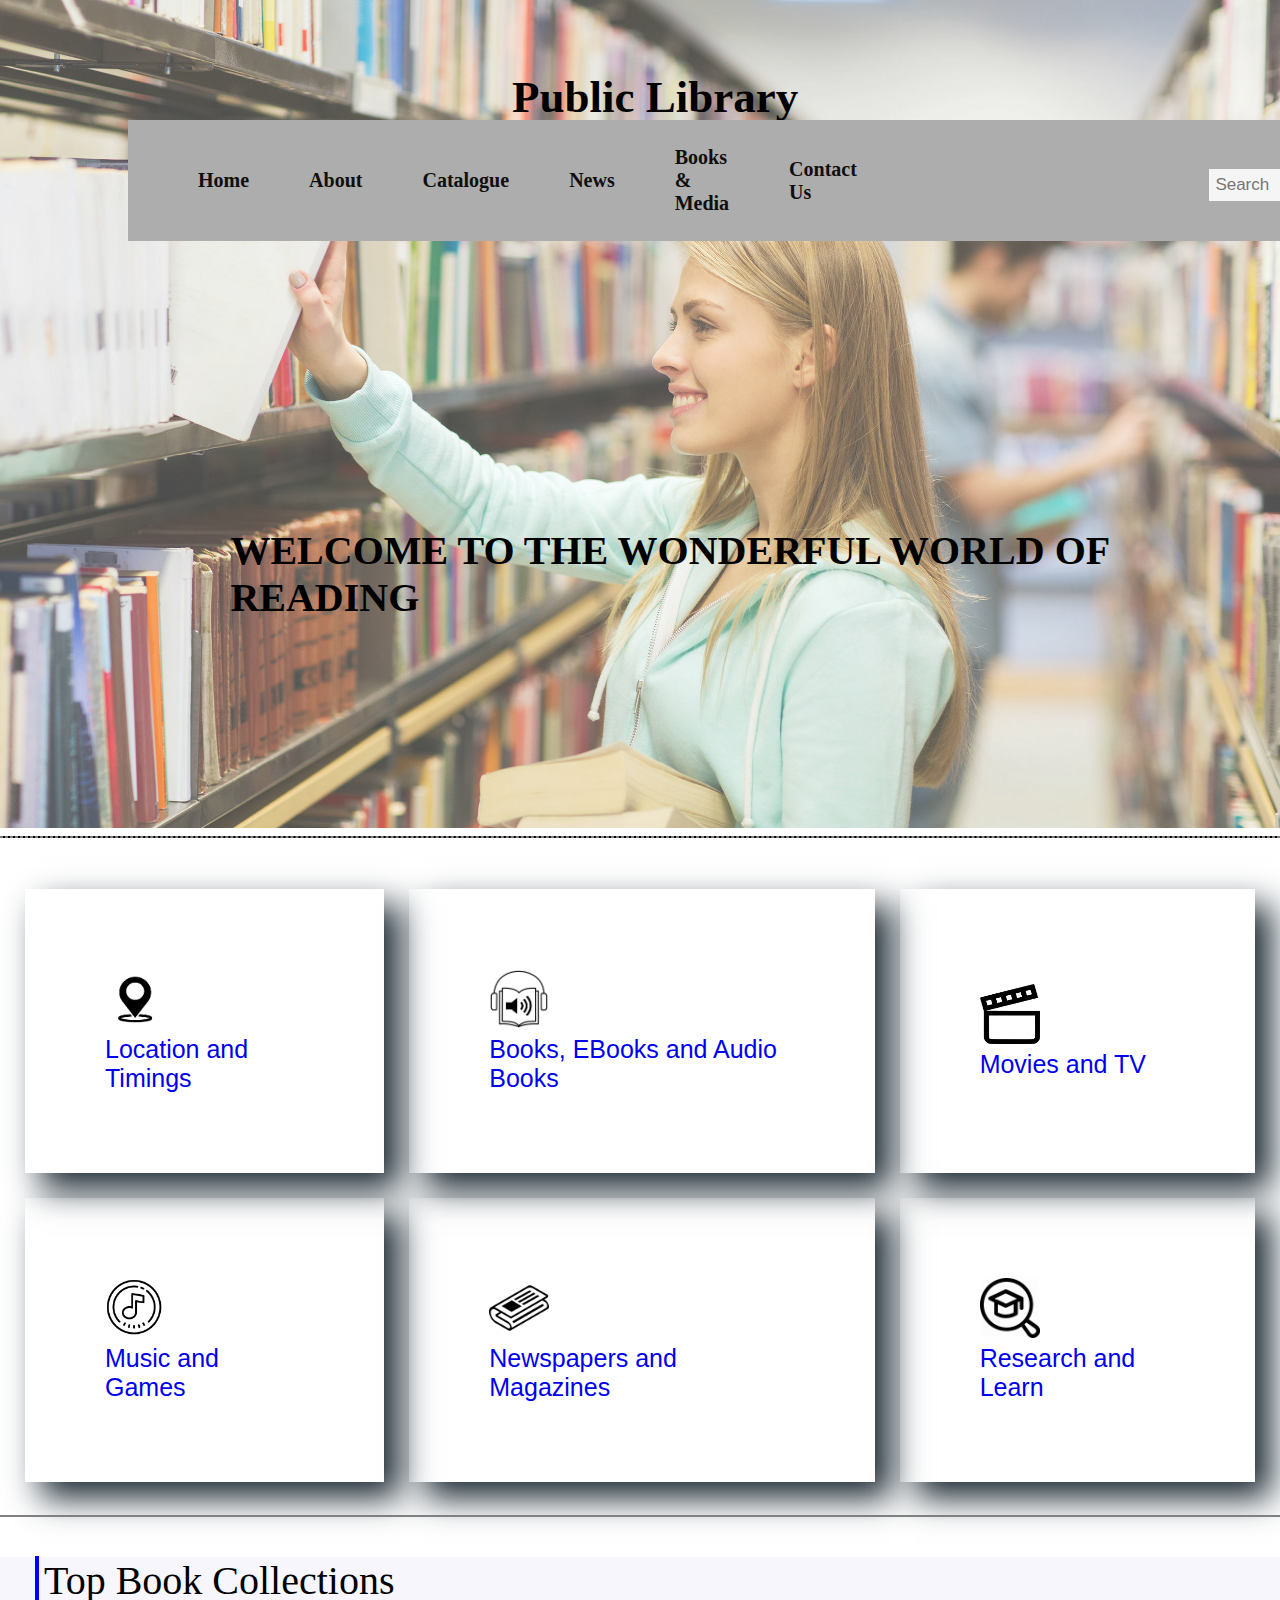
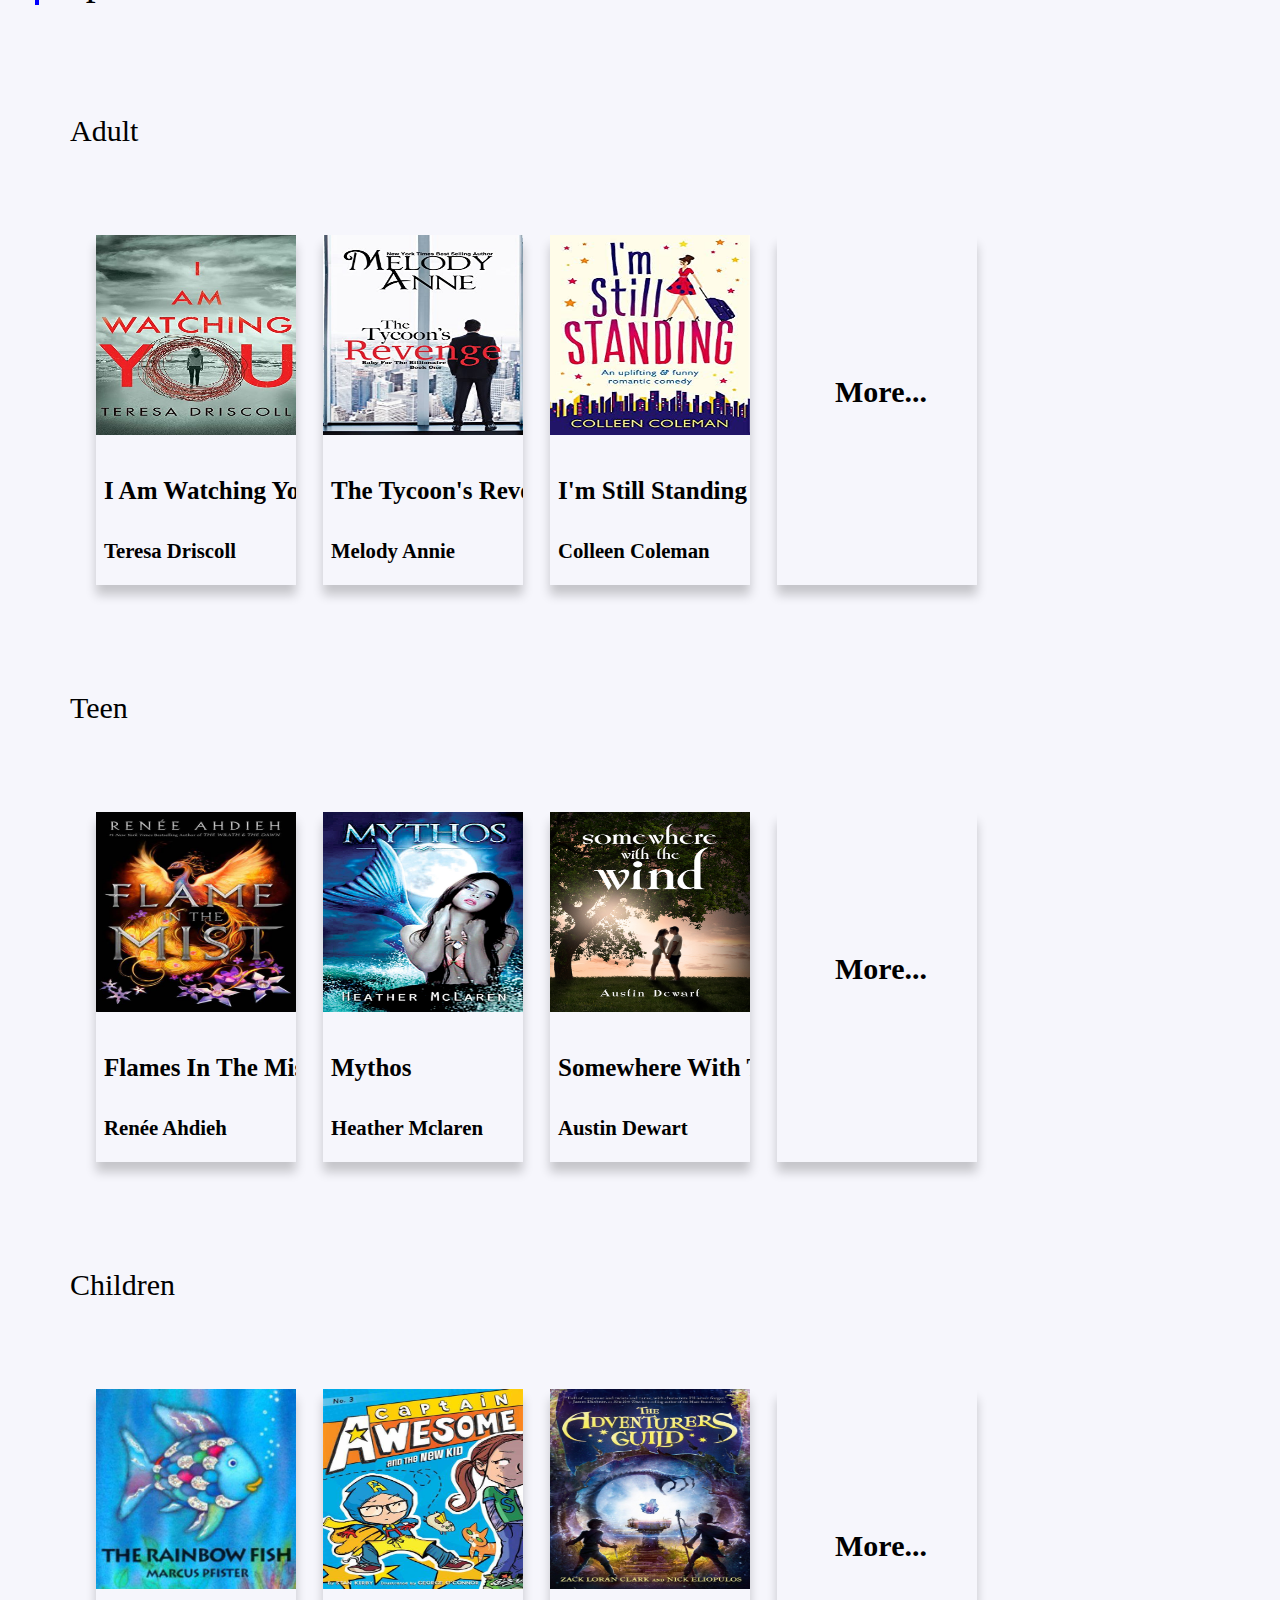
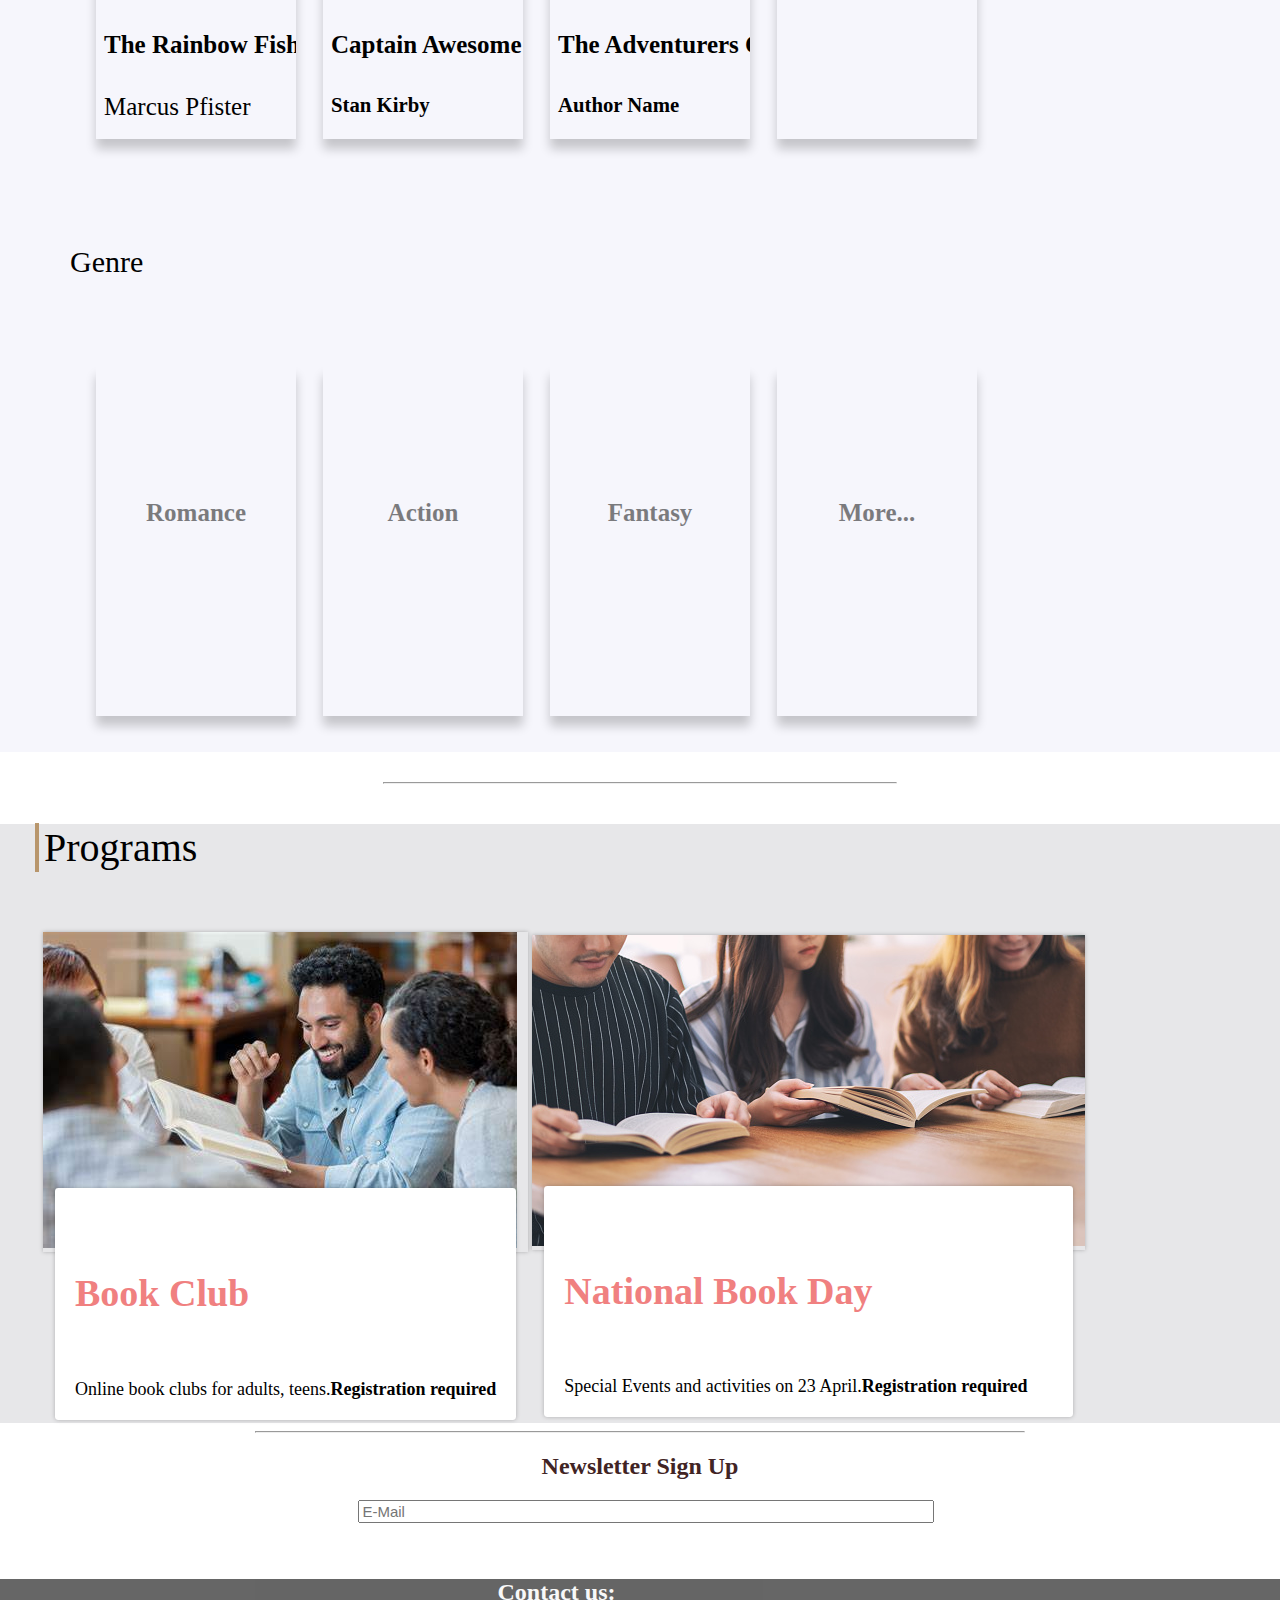
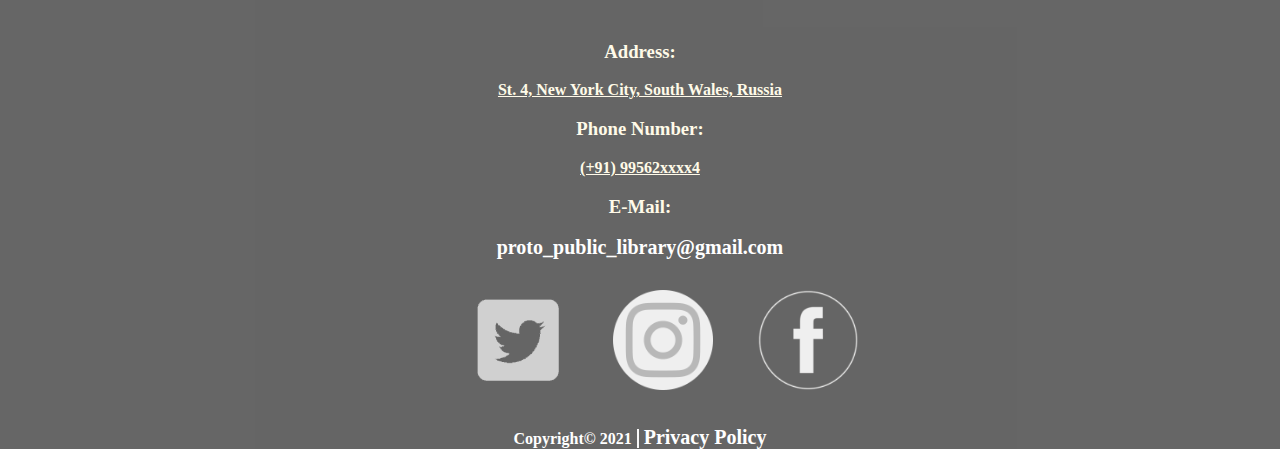
<file: index.html>
<!DOCTYPE html>
<html>
    <head>
        <title>Library Repository</title>
        <link rel="stylesheet" href="Style.css">
        <meta name="viewport" content="width=device-width, initial-scale=1.0">
    </head>
    <body>
        <div class="backimage"></div>
        <div class="center1">
            <h1 style="font-size: relative; font-weight: 900;"><a href="index.html">Public Library</a></h1>    
        </div>
        <div>
            <nav class="navbar centerl">
            <ul class="nav-list">
                <li><a href="index.html">Home</a></li>
                <li><a href="#">About</a></li>
                <li><a href="#">Catalogue</a></li>
                <li><a href="#">News</a></li>
                <li><a href="#">Books & Media</a></li>
                <li><a href="#footer">Contact Us</a></li>
                <li>&nbsp;</li>
                <li>&nbsp;</li>
                <li>&nbsp;</li>
                <li>&nbsp;</li>
                <li>&nbsp;</li>
                <input type="text" placeholder="Search">
            </ul>   
        </nav>
        </div>
        
        <div><hr class="line"></div>
        <div class="center2">
            <h1 style="font-size: 40px; color: black; font-weight: 800;">WELCOME TO THE WONDERFUL WORLD OF READING</h1>
        </div>
        <br>
        <section id="HomePage_Primary_Links">
            <div >
                <table id="table1" align="center" cellspacing="25px">
                    <tbody>
                        <tr class="row">
                            <td class="tdata">
                                <a href="#" style="display:block">
                                    <img src="Images/gpsicon.jpg" style="width: 60px; height: 60px;">
                                    <div>
                                        Location and Timings
                                    </div>
                                </a>
                            </td>
                            <td class="tdata">
                                <a href="#">
                                    <img src="Images/AudioBook.png" style="width: 60px; height: 60px;">
                                    <div>
                                        Books, EBooks and Audio Books
                                    </div>
                                </a>
                            </td>
                            <td class="tdata">
                                <a href="#">
                                    <img src="Images/MovieIcon.png" style="width: 60px; height: 60px;">
                                    <div>
                                        Movies and TV
                                    </div>
                                </a>
                            </td>
                        </tr>
                        <tr class="row">
                            <td class="tdata">
                                <a href="#">
                                    <img src="Images/MusicIcon.png" style="width: 60px; height: 60px;">
                                    <div>
                                        Music and Games
                                    </div>
                                </a>
                            </td>
                            <td class="tdata">
                                <a href="#">
                                    <img src="Images/NewspaperIcon.png" style="width: 60px; height: 60px;">
                                    <div>
                                        Newspapers and Magazines
                                    </div>
                                </a>
                            </td>
                            <td class="tdata">
                                <a href="#">
                                    <img src="Images/ResearchIcon.png" style="width: 60px; height: 60px;">
                                    <div>
                                        Research and Learn
                                    </div>
                                </a>
                            </td>
                        </tr>
                    </tbody>
                </table>
            </div>
        </section>
        <hr color="gray">
        <section id="booklist" style="background-color: rgba(242, 242, 251, 0.719);">
        <p style="font-size: 40px; margin-left: 30px;"><span class="vlb"></span>Top Book Collections</p>
        <nav class="booklt">
            <ul>
                <li><a href="#">Adult</a>
                    <table cellspacing= "25px">
                        <tbody>
                            <tr>
                                <td class="bookimglt">&nbsp;</td>
                                <td class="bookimglt">&nbsp;</td>
                                <td class="bookimglt">&nbsp;</td>
                                <td class="bookimglt">&nbsp;</td>
                            </tr>
                            <tr>
                                <td class="bookimglt">
                                    <div class="book">
                                        <a href="#"><img src="Images/i-am-watching-you.jpg" alt="Cover" style="height: 200px; width: 200px; align-self: center;"></a>
                                        <div class="container">
                                            <h4><b><a href="#" title="I Am Watching You"><abbr>I Am Watching You</abbr></b></h4>
                                            <h5><a href="#">Teresa Driscoll</a></h5> 
                                        </div>
                                    </div>
                                </td>
                                <td class="bookimglt">
                                    <div class="book">
                                        <a href="#"><img src="Images/The-Tycoon's-Revenge.jpg" alt="Cover" style="height: 200px; width: 200px; align-self: center;"></a>
                                        <div class="container">
                                            <h4><b><a href="#" title="The Tycoon's Revenge Baby for the Millionaire Book-1">The Tycoon's Revenge</b></h4>
                                            <h5><a href="#">Melody Annie</a></h5> 
                                        </div>
                                    </div>
                                </td>
                                <td class="bookimglt">
                                    <div class="book">
                                        <a href="#"><img src="Images/I'm_Still_standing.jpg" alt="Cover" style="height: 200px; width: 200px; align-self: center;"></a>
                                        <div class="container">
                                          <h4><b><a href="#">I'm Still Standing</b></h4>
                                          <h5><a href="#">Colleen Coleman</a></h5>  
                                        </div>
                                    </div>
                                </td>
                                <td class="bookimglt">
                                    <div class="book">   
                                        <div class="morecontainer">
                                            <h4><b><a href="#">More...</b></h4> 
                                        </div>
                                    </div>
                                </td>
                            </tr>
                        </tbody>
                    </table>
                </li>
                <li><a href="#">Teen</a>
                    <table cellspacing= "25px">
                        <tbody>
                            <tr>
                                <td class="bookimglt">&nbsp;</td>
                                <td class="bookimglt">&nbsp;</td>
                                <td class="bookimglt">&nbsp;</td>
                                <td class="bookimglt">&nbsp;</td>
                            </tr>
                            <tr>
                                <td class="bookimglt">
                                    <div class="book">
                                        <a href="#"><img src="Images/Flame_In_The_Mist.jpg" alt="Cover" style="height: 200px; width: 200px; align-self: center;"></a>
                                        <div class="container">
                                            <h4><b><a href="#" title="Flames In The Mist">Flames In The Mist</b></h4> 
                                            <h5><a href="#">Ren&#233;e Ahdieh</a></h5> 
                                        </div>
                                    </div>
                                </td>
                                <td class="bookimglt">
                                    <div class="book">
                                        <a href="#"><img src="Images/Mythos.jpg" alt="Mythos Cover" style="height: 200px; width: 200px; align-self: center;"></a>
                                        <div class="container">
                                            <h4><b><a href="#" title="Mythos">Mythos</b></h4>
                                            <h5><a href="#">Heather Mclaren</a></h5>
                                        </div>
                                    </div>
                                </td>
                                <td class="bookimglt">
                                    <div class="book">
                                        <a href="#"><img src="Images/Somewhere_With_The_Wind.jpg" alt="Cover" style="height: 200px; width: 200px; align-self: center;"></a>
                                        <div class="container">
                                          <h4><b><a href="#" title="Somewhere with the Wind">Somewhere With The Wind</b></h4> 
                                          <h5><a href="#">Austin Dewart</a></h5> 
                                        </div>
                                    </div>
                                </td>
                                <td class="bookimglt">
                                    <div class="book">
                                        <div class="morecontainer">
                                            <h4><b><a href="#">More...</b></h4>  
                                        </div>
                                    </div>
                                </td>
                            </tr>
                        </tbody>
                    </table>
                </li>
                <li><a href="#">Children</a>
                    <table cellspacing= "25px">
                        <tbody>
                            <tr>
                                <td class="bookimglt">&nbsp;</td>
                                <td class="bookimglt">&nbsp;</td>
                                <td class="bookimglt">&nbsp;</td>
                                <td class="bookimglt">&nbsp;</td>
                            </tr>
                            <tr>
                                <td class="bookimglt">
                                    <div class="book">
                                        <a href="#"><img src="Images/The-Rainbow-Fish.jpg" alt="Cover" style="height: 200px; width: 200px; align-self: center;"></a>
                                        <div class="container">
                                            <h4><b><a href="#" title="The Rainbow Fish">The Rainbow Fish</b></h4> 
                                            <p><a href="#">Marcus Pfister</a></p> 
                                        </div>
                                    </div>
                                </td>
                                <td class="bookimglt">
                                    <div class="book">
                                        <a href="#"><img src="Images/Captain_Awesome.jpg" alt="Cover" style="height: 200px; width: 200px; align-self: center;"></a>
                                        <div class="container">
                                            <h4><b><a href="#" title="Captain Awesome and the New Kid">Captain Awesome and the New Kid</b></h4> 
                                            <h5><a href="#">Stan Kirby</a></h5> 
                                        </div>
                                    </div>
                                </td>
                                <td class="bookimglt">
                                    <div class="book">
                                        <a href="#"><img src="Images/The-Adventurers-Guild.jpeg" alt="Cover" style="height: 200px; width: 200px; align-self: center;"></a>
                                        <div class="container">
                                          <h4><b><a href="#" title="The Adventurers Guild">The Adventurers Guild</b></h4> 
                                          <h5><a href="#">Author Name</a></h5> 
                                        </div>
                                    </div>
                                </td>
                                <td class="bookimglt">
                                    <div class="book">
                                        <div class="morecontainer">
                                            <h4><b><a href="#">More...</b></h4> 
                                        </div>
                                    </div>
                                </td>
                            </tr>
                        </tbody>
                    </table>
                </li>
                <li><a href="#">Genre</a>
                    <table cellspacing= "25px">
                        <tbody>
                            <tr>
                                <td class="bookimglt">&nbsp;</td>
                                <td class="bookimglt">&nbsp;</td>
                                <td class="bookimglt">&nbsp;</td>
                                <td class="bookimglt">&nbsp;</td>
                            </tr>
                            <tr>
                                <td class="bookimglt">
                                    <div class="book">
                                        <div class="containerg">
                                            <h4><b><a href="#">Romance</b></h4>  
                                        </div>
                                    </div>
                                </td>
                                <td class="bookimglt">
                                    <div class="book">
                                        <div class="containerg">
                                            <h4><b><a href="#">Action</b></h4> 
                                        </div>
                                    </div>
                                </td>
                                <td class="bookimglt">
                                    <div class="book">
                                        <div class="containerg">
                                          <h4><b><a href="#">Fantasy</b></h4> 
                                        </div>
                                    </div>
                                </td>
                                <td class="bookimglt">
                                    <div class="book">
                                        <div class="containerg">
                                            <h4><b><a href="#">More...</b></h4> 
                                        </div>
                                    </div>
                                </td>
                            </tr>
                        </tbody>
                    </table>
                </li>
            </ul>
        </nav>
        </section>
        <hr width="40%" align="center">
        <section id="programs" style="background-color: rgba(165, 165, 172, 0.267);">
        <p style="font-size: 40px; margin-left: 30px;"><span class="vle"></span>Programs</p>
        <br>
        <table style="margin-left: 40px;">
            <tbody>
                <tr>
                    <td>
                        <div class="pimg">
                            <img src="Images/bookclub.jpg" alt="bookclub">
                            <div class="overlay"></div>
                        </div>
                        <div class="ptext">
                            <div style="display: flex;flex-wrap: wrap;"></div>
                            <h5 style="font-size: 38px; color:lightcoral">Book Club</h5>
                            <div style="font-size: 18px;">Online book clubs for adults, teens.<b>Registration required</b></div>
                        </div>
                    </td>
                    <td>
                        <div class="pimg">
                            <img src="Images/NationalBookDay.jpg" alt="bookclub">
                            <div class="overlay"></div>
                        </div>
                        <div class="ptext">
                            <div style="display: flex;flex-wrap: wrap;"></div>
                            <h5 style="font-size: 38px; color:lightcoral">National Book Day</h5>
                            <div style="font-size: 18px;">Special Events and activities on 23 April.<b>Registration required</b></div>
                        </div>
                    </td>
                    <td>
                        &nbsp;
                    </td>
                </tr>
            </tbody>
        </table>
        </section>
        <hr width="60%" align="center">
        <section id="nt">
            <div style="text-align: center; color: rgb(65, 36, 36);">
                <h2>Newsletter Sign Up</h2>
            </div>
            <div style="position: center;">
                <input type="email" placeholder="E-Mail" class="emcont"> 
            </div>
        </section>
        <br><br>
        <footer class="ft" id="footer">
            <h2 style="text-align: center; margin-left: 25px; margin-right: 15%; color: whitesmoke;">Contact us:</h2>
            <p style="margin-left: 30px; color: whitesmoke; text-align: left; font-weight: bold; font-size: 35px">
            <h3>Address:</h3>
            <u>St. 4, New York City, South Wales, Russia</u>
            <h3>Phone Number:</h3>
            <u>(+91) 99562xxxx4</u>
            <h3>E-Mail:</h3>
            <a href="proto_public_library@gmail.com">proto_public_library@gmail.com</a>
            
            </p>
            <div>
                <ul>
                    <li><a href="#"><img src="Images/twittericon.png" alt="Twitter" class="linkicon"></a></li>
                    <li><a href="#"><img src="Images/InstagramIcon.png" alt="Instagram" class="linkicon"></a></li>
                    <li><a href="#"><img src="Images/facebookicon.png" alt="Facebook" class="linkicon"></a></li>
                </ul>
            </div>
            <p class="ftpara">Copyright&#169; 2021<span class="vlf"></span><a href="#">Privacy Policy</a></p>
        </footer>
    </body>
</html>
</file>
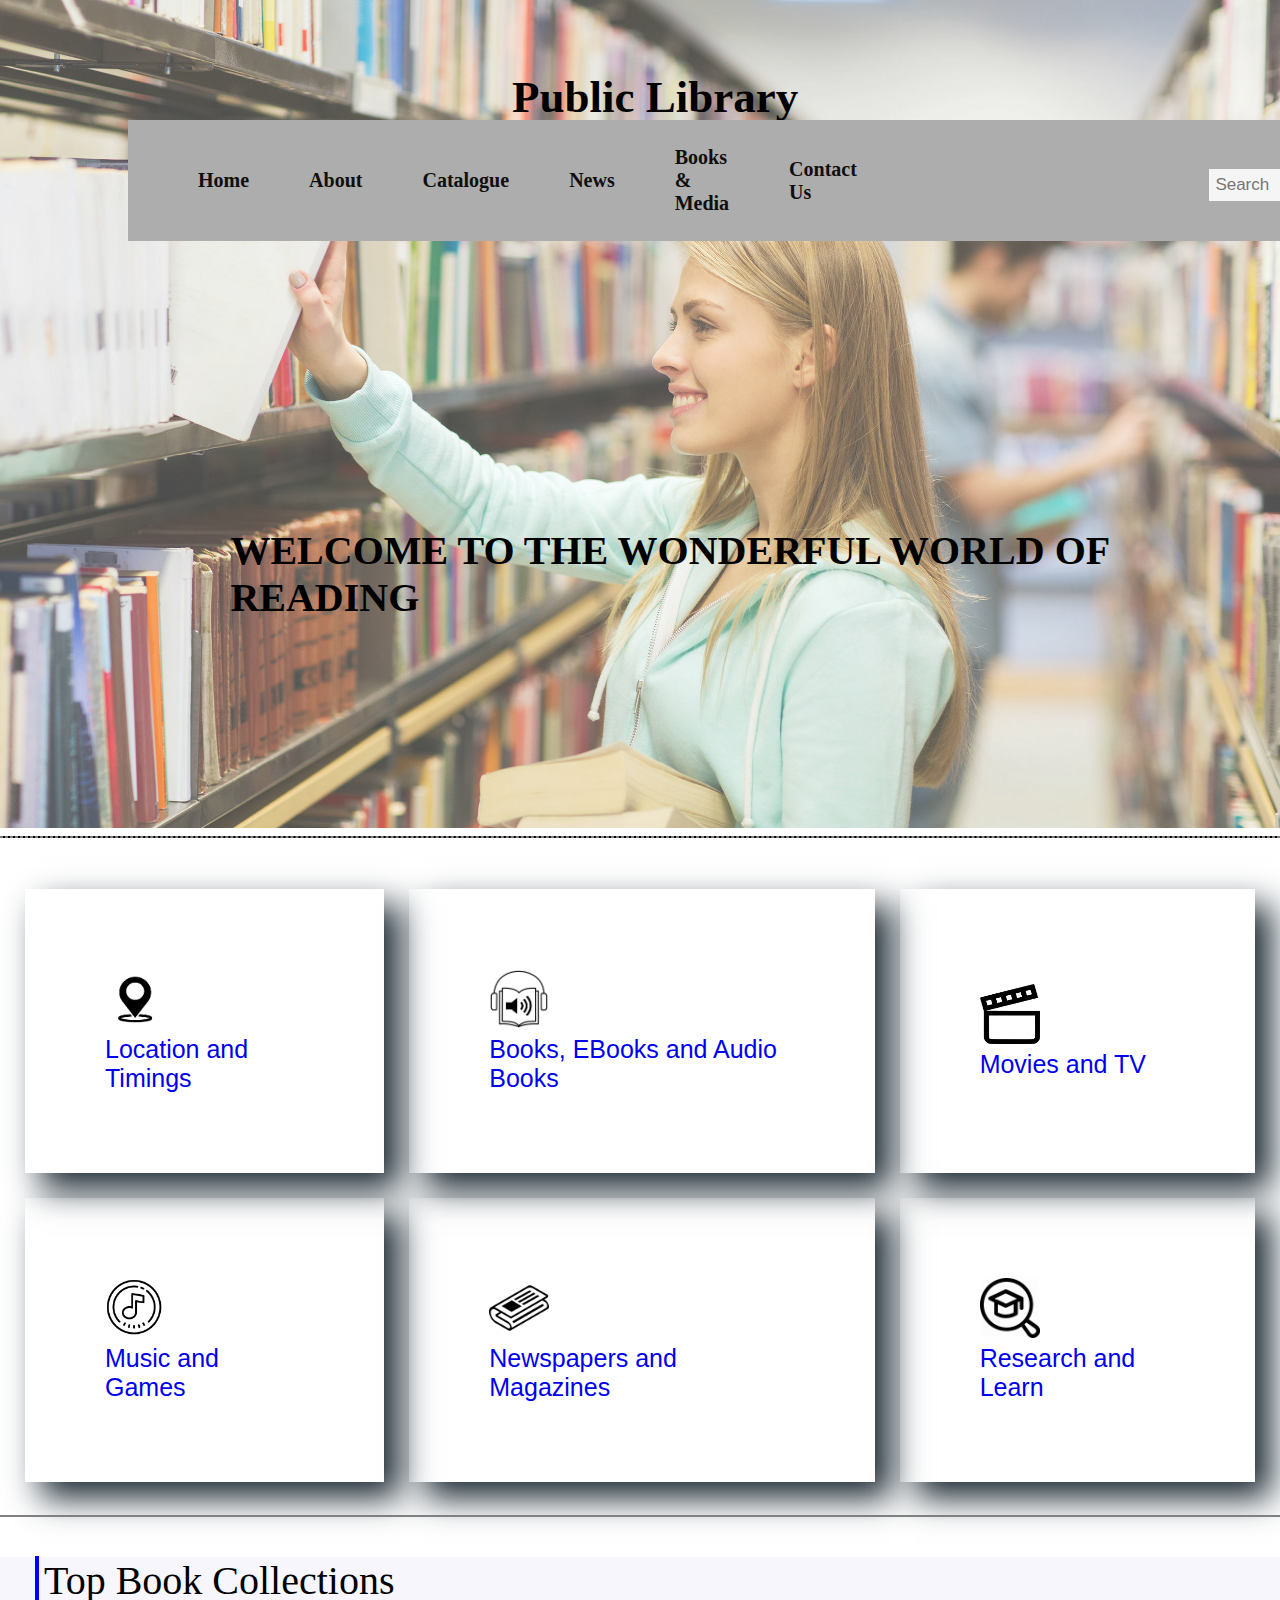
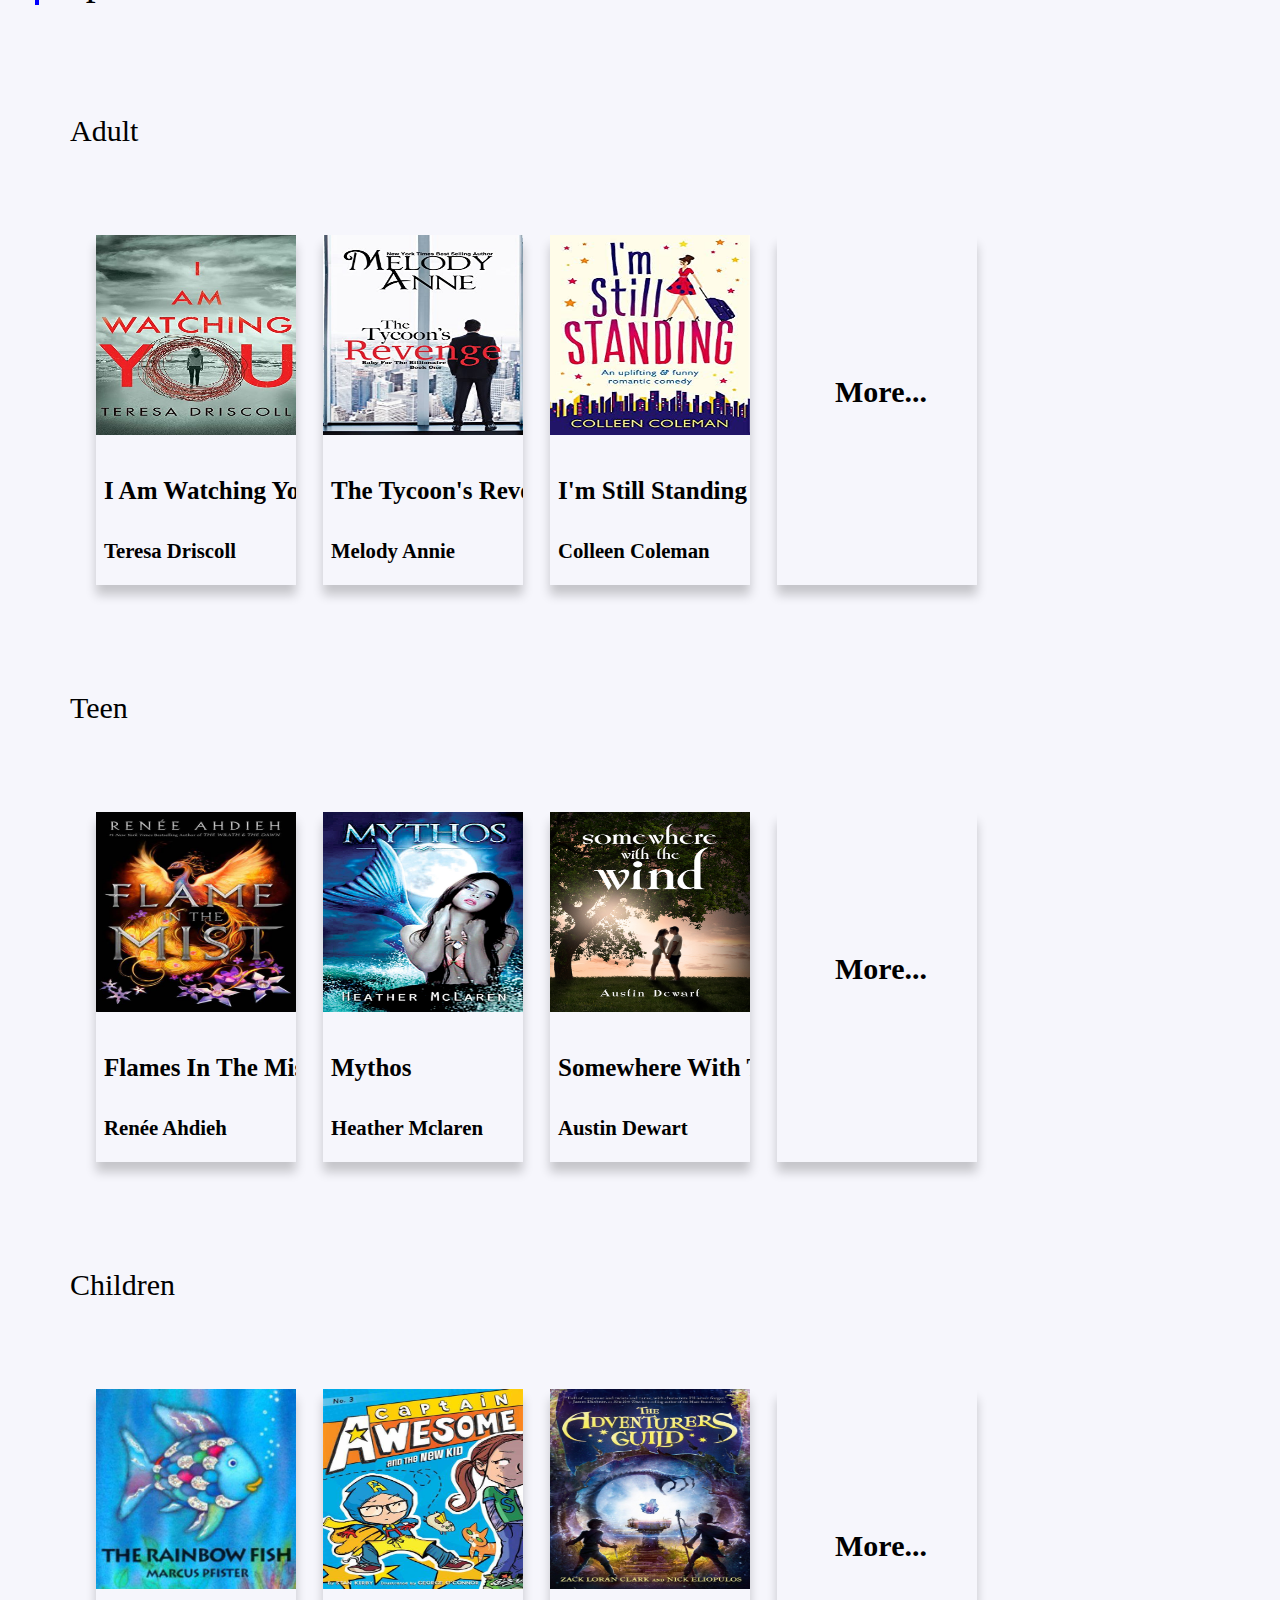
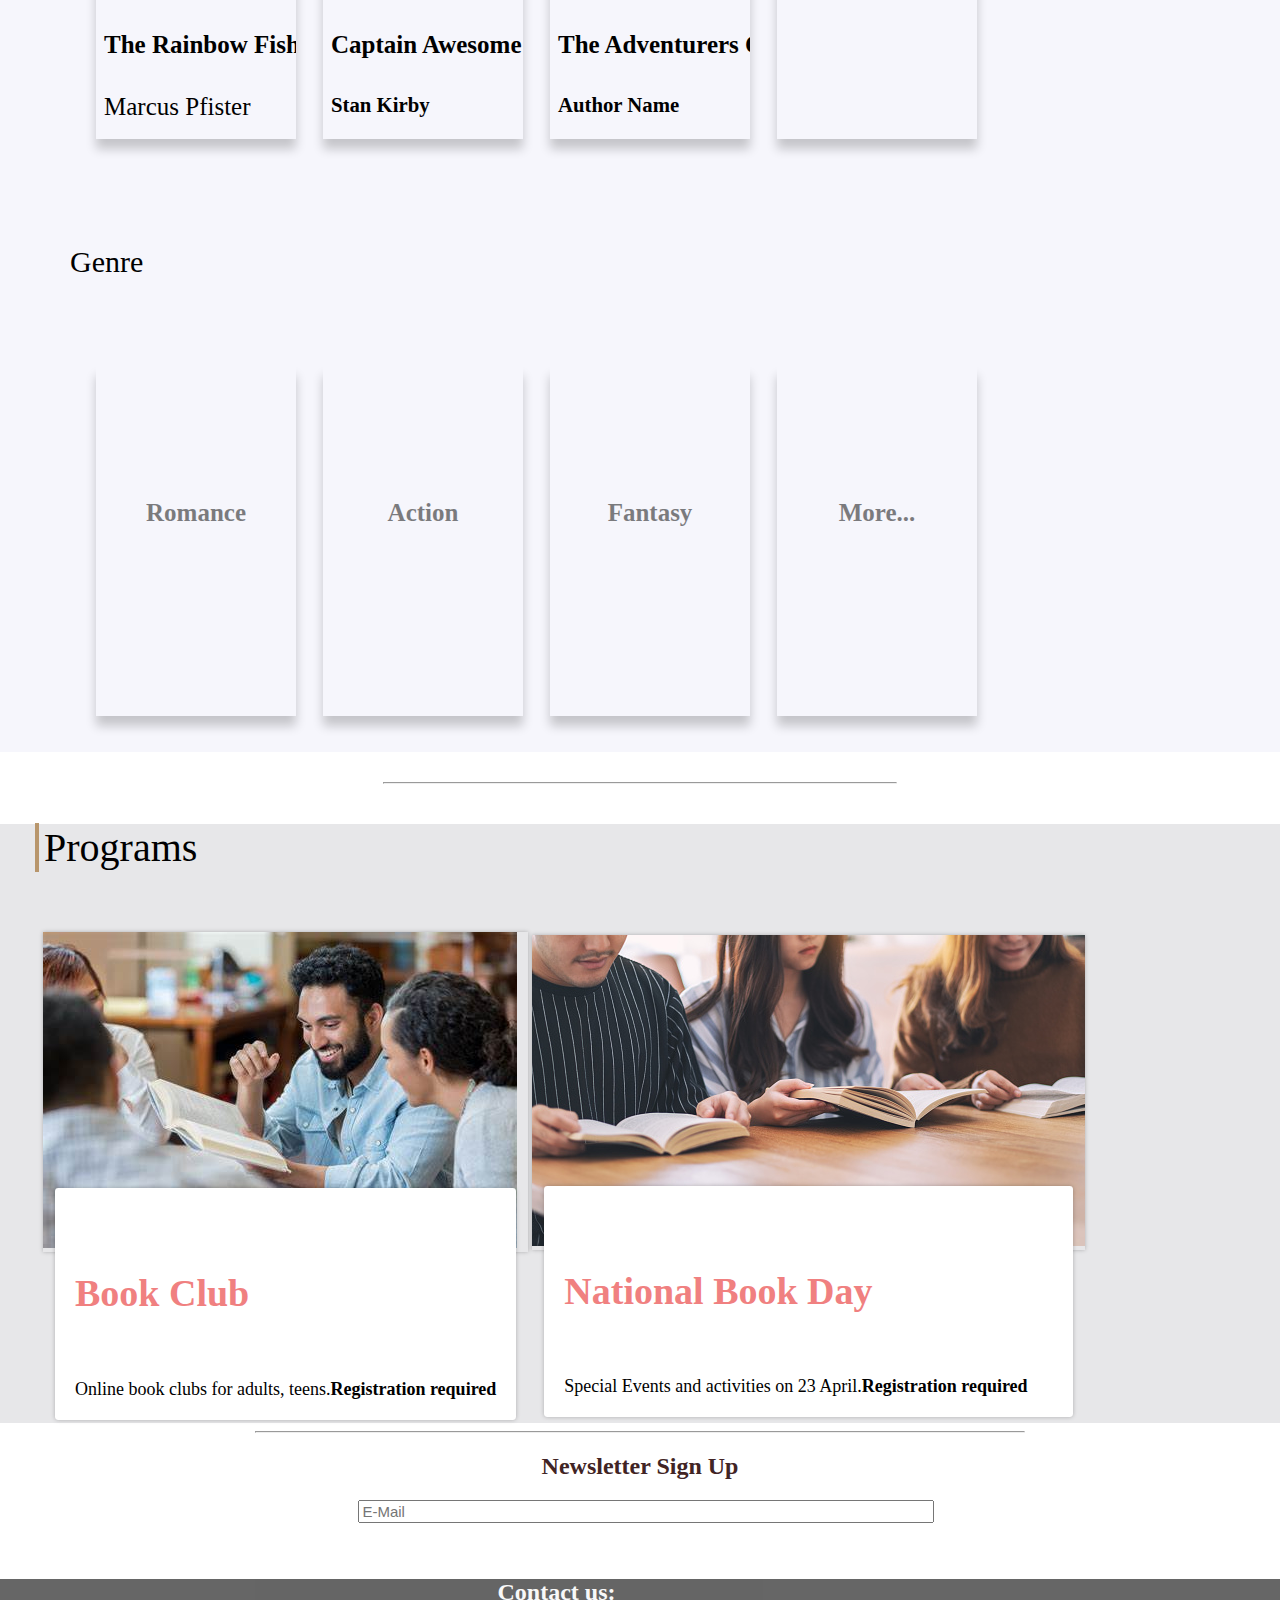
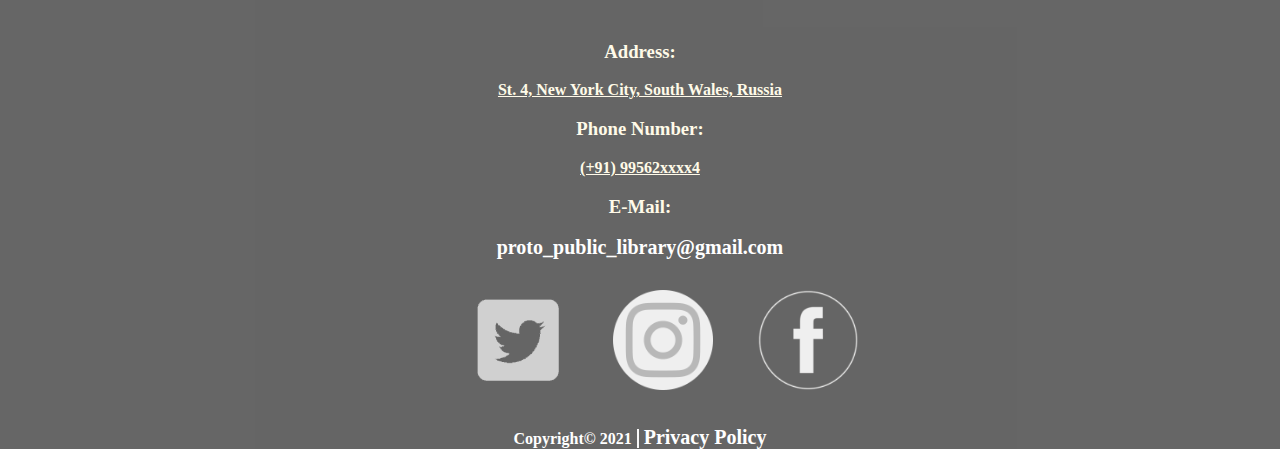
<file: LibraryHome.html>
<!DOCTYPE html>
<html>
    <head>
        <title>Library Repository</title>
        <link rel="stylesheet" href="Style.css">
        <meta name="viewport" content="width=device-width, initial-scale=1.0">
    </head>
    <body>
        <div class="backimage"></div>
        <div class="center1">
            <h1 style="font-size: relative; font-weight: 900;"><a href="LibraryHome.html">Public Library</a></h1>    
        </div>
        <div>
            <nav class="navbar centerl">
            <ul class="nav-list">
                <li><a href="LibraryHome.html">Home</a></li>
                <li><a href="#">About</a></li>
                <li><a href="#">Catalogue</a></li>
                <li><a href="#">News</a></li>
                <li><a href="#">Books & Media</a></li>
                <li><a href="#footer">Contact Us</a></li>
                <li>&nbsp;</li>
                <li>&nbsp;</li>
                <li>&nbsp;</li>
                <li>&nbsp;</li>
                <li>&nbsp;</li>
                <input type="text" placeholder="Search">
            </ul>   
        </nav>
        </div>
        
        <div><hr class="line"></div>
        <div class="center2">
            <h1 style="font-size: 40px; color: black; font-weight: 800;">WELCOME TO THE WONDERFUL WORLD OF READING</h1>
        </div>
        <br>
        <section id="HomePage_Primary_Links">
            <div >
                <table id="table1" align="center" cellspacing="25px">
                    <tbody>
                        <tr class="row">
                            <td class="tdata">
                                <a href="#" style="display:block">
                                    <img src="Images/gpsicon.jpg" style="width: 60px; height: 60px;">
                                    <div>
                                        Location and Timings
                                    </div>
                                </a>
                            </td>
                            <td class="tdata">
                                <a href="#">
                                    <img src="Images/AudioBook.png" style="width: 60px; height: 60px;">
                                    <div>
                                        Books, EBooks and Audio Books
                                    </div>
                                </a>
                            </td>
                            <td class="tdata">
                                <a href="#">
                                    <img src="Images/MovieIcon.png" style="width: 60px; height: 60px;">
                                    <div>
                                        Movies and TV
                                    </div>
                                </a>
                            </td>
                        </tr>
                        <tr class="row">
                            <td class="tdata">
                                <a href="#">
                                    <img src="Images/MusicIcon.png" style="width: 60px; height: 60px;">
                                    <div>
                                        Music and Games
                                    </div>
                                </a>
                            </td>
                            <td class="tdata">
                                <a href="#">
                                    <img src="Images/NewspaperIcon.png" style="width: 60px; height: 60px;">
                                    <div>
                                        Newspapers and Magazines
                                    </div>
                                </a>
                            </td>
                            <td class="tdata">
                                <a href="#">
                                    <img src="Images/ResearchIcon.png" style="width: 60px; height: 60px;">
                                    <div>
                                        Research and Learn
                                    </div>
                                </a>
                            </td>
                        </tr>
                    </tbody>
                </table>
            </div>
        </section>
        <hr color="gray">
        <section id="booklist" style="background-color: rgba(242, 242, 251, 0.719);">
        <p style="font-size: 40px; margin-left: 30px;"><span class="vlb"></span>Top Book Collections</p>
        <nav class="booklt">
            <ul>
                <li><a href="#">Adult</a>
                    <table cellspacing= "25px">
                        <tbody>
                            <tr>
                                <td class="bookimglt">&nbsp;</td>
                                <td class="bookimglt">&nbsp;</td>
                                <td class="bookimglt">&nbsp;</td>
                                <td class="bookimglt">&nbsp;</td>
                            </tr>
                            <tr>
                                <td class="bookimglt">
                                    <div class="book">
                                        <a href="#"><img src="Images/i-am-watching-you.jpg" alt="Cover" style="height: 200px; width: 200px; align-self: center;"></a>
                                        <div class="container">
                                            <h4><b><a href="#" title="I Am Watching You"><abbr>I Am Watching You</abbr></b></h4>
                                            <h5><a href="#">Teresa Driscoll</a></h5> 
                                        </div>
                                    </div>
                                </td>
                                <td class="bookimglt">
                                    <div class="book">
                                        <a href="#"><img src="Images/The-Tycoon's-Revenge.jpg" alt="Cover" style="height: 200px; width: 200px; align-self: center;"></a>
                                        <div class="container">
                                            <h4><b><a href="#" title="The Tycoon's Revenge Baby for the Millionaire Book-1">The Tycoon's Revenge</b></h4>
                                            <h5><a href="#">Melody Annie</a></h5> 
                                        </div>
                                    </div>
                                </td>
                                <td class="bookimglt">
                                    <div class="book">
                                        <a href="#"><img src="Images/I'm_Still_standing.jpg" alt="Cover" style="height: 200px; width: 200px; align-self: center;"></a>
                                        <div class="container">
                                          <h4><b><a href="#">I'm Still Standing</b></h4>
                                          <h5><a href="#">Colleen Coleman</a></h5>  
                                        </div>
                                    </div>
                                </td>
                                <td class="bookimglt">
                                    <div class="book">   
                                        <div class="morecontainer">
                                            <h4><b><a href="#">More...</b></h4> 
                                        </div>
                                    </div>
                                </td>
                            </tr>
                        </tbody>
                    </table>
                </li>
                <li><a href="#">Teen</a>
                    <table cellspacing= "25px">
                        <tbody>
                            <tr>
                                <td class="bookimglt">&nbsp;</td>
                                <td class="bookimglt">&nbsp;</td>
                                <td class="bookimglt">&nbsp;</td>
                                <td class="bookimglt">&nbsp;</td>
                            </tr>
                            <tr>
                                <td class="bookimglt">
                                    <div class="book">
                                        <a href="#"><img src="Images/Flame_In_The_Mist.jpg" alt="Cover" style="height: 200px; width: 200px; align-self: center;"></a>
                                        <div class="container">
                                            <h4><b><a href="#" title="Flames In The Mist">Flames In The Mist</b></h4> 
                                            <h5><a href="#">Ren&#233;e Ahdieh</a></h5> 
                                        </div>
                                    </div>
                                </td>
                                <td class="bookimglt">
                                    <div class="book">
                                        <a href="#"><img src="Images/Mythos.jpg" alt="Mythos Cover" style="height: 200px; width: 200px; align-self: center;"></a>
                                        <div class="container">
                                            <h4><b><a href="#" title="Mythos">Mythos</b></h4>
                                            <h5><a href="#">Heather Mclaren</a></h5>
                                        </div>
                                    </div>
                                </td>
                                <td class="bookimglt">
                                    <div class="book">
                                        <a href="#"><img src="Images/Somewhere_With_The_Wind.jpg" alt="Cover" style="height: 200px; width: 200px; align-self: center;"></a>
                                        <div class="container">
                                          <h4><b><a href="#" title="Somewhere with the Wind">Somewhere With The Wind</b></h4> 
                                          <h5><a href="#">Austin Dewart</a></h5> 
                                        </div>
                                    </div>
                                </td>
                                <td class="bookimglt">
                                    <div class="book">
                                        <div class="morecontainer">
                                            <h4><b><a href="#">More...</b></h4>  
                                        </div>
                                    </div>
                                </td>
                            </tr>
                        </tbody>
                    </table>
                </li>
                <li><a href="#">Children</a>
                    <table cellspacing= "25px">
                        <tbody>
                            <tr>
                                <td class="bookimglt">&nbsp;</td>
                                <td class="bookimglt">&nbsp;</td>
                                <td class="bookimglt">&nbsp;</td>
                                <td class="bookimglt">&nbsp;</td>
                            </tr>
                            <tr>
                                <td class="bookimglt">
                                    <div class="book">
                                        <a href="#"><img src="Images/The-Rainbow-Fish.jpg" alt="Cover" style="height: 200px; width: 200px; align-self: center;"></a>
                                        <div class="container">
                                            <h4><b><a href="#" title="The Rainbow Fish">The Rainbow Fish</b></h4> 
                                            <p><a href="#">Marcus Pfister</a></p> 
                                        </div>
                                    </div>
                                </td>
                                <td class="bookimglt">
                                    <div class="book">
                                        <a href="#"><img src="Images/Captain_Awesome.jpg" alt="Cover" style="height: 200px; width: 200px; align-self: center;"></a>
                                        <div class="container">
                                            <h4><b><a href="#" title="Captain Awesome and the New Kid">Captain Awesome and the New Kid</b></h4> 
                                            <h5><a href="#">Stan Kirby</a></h5> 
                                        </div>
                                    </div>
                                </td>
                                <td class="bookimglt">
                                    <div class="book">
                                        <a href="#"><img src="Images/The-Adventurers-Guild.jpeg" alt="Cover" style="height: 200px; width: 200px; align-self: center;"></a>
                                        <div class="container">
                                          <h4><b><a href="#" title="The Adventurers Guild">The Adventurers Guild</b></h4> 
                                          <h5><a href="#">Author Name</a></h5> 
                                        </div>
                                    </div>
                                </td>
                                <td class="bookimglt">
                                    <div class="book">
                                        <div class="morecontainer">
                                            <h4><b><a href="#">More...</b></h4> 
                                        </div>
                                    </div>
                                </td>
                            </tr>
                        </tbody>
                    </table>
                </li>
                <li><a href="#">Genre</a>
                    <table cellspacing= "25px">
                        <tbody>
                            <tr>
                                <td class="bookimglt">&nbsp;</td>
                                <td class="bookimglt">&nbsp;</td>
                                <td class="bookimglt">&nbsp;</td>
                                <td class="bookimglt">&nbsp;</td>
                            </tr>
                            <tr>
                                <td class="bookimglt">
                                    <div class="book">
                                        <div class="containerg">
                                            <h4><b><a href="#">Romance</b></h4>  
                                        </div>
                                    </div>
                                </td>
                                <td class="bookimglt">
                                    <div class="book">
                                        <div class="containerg">
                                            <h4><b><a href="#">Action</b></h4> 
                                        </div>
                                    </div>
                                </td>
                                <td class="bookimglt">
                                    <div class="book">
                                        <div class="containerg">
                                          <h4><b><a href="#">Fantasy</b></h4> 
                                        </div>
                                    </div>
                                </td>
                                <td class="bookimglt">
                                    <div class="book">
                                        <div class="containerg">
                                            <h4><b><a href="#">More...</b></h4> 
                                        </div>
                                    </div>
                                </td>
                            </tr>
                        </tbody>
                    </table>
                </li>
            </ul>
        </nav>
        </section>
        <hr width="40%" align="center">
        <section id="programs" style="background-color: rgba(165, 165, 172, 0.267);">
        <p style="font-size: 40px; margin-left: 30px;"><span class="vle"></span>Programs</p>
        <br>
        <table style="margin-left: 40px;">
            <tbody>
                <tr>
                    <td>
                        <div class="pimg">
                            <img src="Images/bookclub.jpg" alt="bookclub">
                            <div class="overlay"></div>
                        </div>
                        <div class="ptext">
                            <div style="display: flex;flex-wrap: wrap;"></div>
                            <h5 style="font-size: 38px; color:lightcoral">Book Club</h5>
                            <div style="font-size: 18px;">Online book clubs for adults, teens.<b>Registration required</b></div>
                        </div>
                    </td>
                    <td>
                        <div class="pimg">
                            <img src="Images/NationalBookDay.jpg" alt="bookclub">
                            <div class="overlay"></div>
                        </div>
                        <div class="ptext">
                            <div style="display: flex;flex-wrap: wrap;"></div>
                            <h5 style="font-size: 38px; color:lightcoral">National Book Day</h5>
                            <div style="font-size: 18px;">Special Events and activities on 23 April.<b>Registration required</b></div>
                        </div>
                    </td>
                    <td>
                        &nbsp;
                    </td>
                </tr>
            </tbody>
        </table>
        </section>
        <hr width="60%" align="center">
        <section id="nt">
            <div style="text-align: center; color: rgb(65, 36, 36);">
                <h2>Newsletter Sign Up</h2>
            </div>
            <div style="position: center;">
                <input type="email" placeholder="E-Mail" class="emcont"> 
            </div>
        </section>
        <br><br>
        <footer class="ft" id="footer">
            <h2 style="text-align: center; margin-left: 25px; margin-right: 15%; color: whitesmoke;">Contact us:</h2>
            <p style="margin-left: 30px; color: whitesmoke; text-align: left; font-weight: bold; font-size: 35px">
            <h3>Address:</h3>
            <u>St. 4, New York City, South Wales, Russia</u>
            <h3>Phone Number:</h3>
            <u>(+91) 99562xxxx4</u>
            <h3>E-Mail:</h3>
            <a href="proto_public_library@gmail.com">proto_public_library@gmail.com</a>
            
            </p>
            <div>
                <ul>
                    <li><a href="#"><img src="Images/twittericon.png" alt="Twitter" class="linkicon"></a></li>
                    <li><a href="#"><img src="Images/InstagramIcon.png" alt="Instagram" class="linkicon"></a></li>
                    <li><a href="#"><img src="Images/facebookicon.png" alt="Facebook" class="linkicon"></a></li>
                </ul>
            </div>
            <p class="ftpara">Copyright&#169; 2021<span class="vlf"></span><a href="#">Privacy Policy</a></p>
        </footer>
    </body>
</html>
</file>
<file: Style.css>
body, html {
    height: 100%;
    margin: 0;
  } 
.backimage {
    background-image: url("Images/HeadBackimg.jpg");
    height: 92%; 
    background-position: cover;
    background-repeat: no-repeat;
    background-size: cover;
    opacity: 0.7;
  }
.center1{
    position: absolute;
    top: 50px;
    left: 40%;
}
.center1 a{
    text-decoration: none;
    color: black;
    font-weight: bold;
    font-size: 45px;
}
.line{
    background-color: black;
    border: 1px dashed;
}
.centerl{
    position: absolute;
    top: 120px;
    left: 10%;
}
.navbar{
    display: flex;
    align-items: center;
    background-color: rgb(173, 173, 173);
}
.nav-list{
    display:flex;
    align-items:center;
}
.nav-list li{
    list-style-type: none;
    font-size:large;
    font-weight: bold;
    padding: 10px 30px;
}
.nav-list li a {
    text-decoration: none;
    font-size:20px;
    color: rgb(15, 15, 15);
}
.nav-list li a:hover {
    text-decoration: underline;
    color: black;
    border: 10px;
    border-color: black;
}
.nav-list input[type=text]{
    float: right;
    padding: 6px;
    margin-top: 8px;
    margin-right: 16px;
    border: none;
    font-size: 17px;
    background-color:whitesmoke;
}
.center2{
    position: absolute;
    top: 500px;
    left: 18%;
}
.row
{
    text-shadow: 2em;
    display: table-row;
}
.tdata{
    box-shadow: 1em 1em 2em rgb(27, 40, 49);
    padding: 5em;
}
.tdata a{
    text-decoration: none;
    font-size: 25px;
    font-family: sans-serif;
}
.vlb{
    border: 2px solid blue;
    height: 7px;
    margin: 5px;
}
.booklt{
    margin: 30px;
    font-size: 30px;
}
.booklt li{
    list-style-type: none;
    padding-top: 70px;
    padding-bottom: 10px;
    align-items: flex;
}
.booklt li a{
    text-decoration: none;
    color: black;
}
.booklt li a:hover{
    border: 2px;
    border-color:black;
    background-color: rgb(65, 53, 53);
    opacity: 0.7;
}
.book{
    box-shadow: 0 10px 10px 0 rgba(0,0,0,0.2);
    transition: 0.3s;
    height: 350px;
    width: 200px;
}
  
.book:hover{
    box-shadow: 10px 25px 25px 10px rgba(0,0,0,0.2);
}
  
.container{
    padding: 2px 8px;
    height: 250px;
    white-space: nowrap;
    overflow: hidden;
    text-overflow: ellipsis;
    font-size: 25px;
}
.containerg{
    padding: 100px 8px;
    height: 250px;
    white-space: nowrap;
    overflow: hidden;
    text-overflow: ellipsis;
    font-size: 25px;
    text-align: center;
    text-shadow: 2em rgb(27, 40, 49);
    opacity: 0.5;
}
.morecontainer{
    padding: 100px 0 0 8px;
    text-align: center;
}
.bookimglt{
    margin: 0 30px 0;
}
.vle{
    border: 2px solid rgba(180, 145, 100, 0.753);
    background: rgba(180, 145, 100, 0.753);
    height: 7px;
    margin: 5px;
}
.pimg{
    position: relative;
    display: block;
    flex: auto auto auto auto;
    box-shadow: 0 0 4px rgb(0 0 0 / 25%);
    margin: 0 0 -4rem;
    padding: 0;
    border: none;
    overflow: hidden
}
.ptext{
    position: relative;
    display: block;
    box-shadow: 0 0 4px rgb(0 0 0 / 25%);
    margin: 0 .75rem;
    border-radius: 3.45px;
    background: #fff;
    padding: 1.25rem;
    height: 100%;
    text-decoration: none;
}
.emcont{
    box-shadow: 10px;
    box-sizing: border-box;
    text-align: left;
    margin-left: 28%;
    width: 45%;
    z-index: 9;
    font-size: 15px;
    font-family: sans-serif;
}
.ft{
    text-align: center;
    text-decoration: none;
    background-color: black;
    opacity: 0.6;
    color:cornsilk;
    font-weight: bold;
    
}
.ft ul{
    opacity: 0.9;
    list-style-type: none;
    padding-top: 15px;
    padding-left: 35%;
    padding-bottom: 15px;
    align-content: middle;
    display:flex;
}
.ft li{
    padding-left: 20px;
    padding-right: 25px;
}
.ft a{
    text-decoration: none;
    color: white;
    font-weight: bold;
    font-size: 20px;
    align-content: middle;
}
.ft a:hover{
    background-color: bisque;
    opacity: 0.5;
    text-decoration: none;
    color:black;
    font-weight: bold;
    font-size: 20px;
    align-content: flex-start;
}
.linkicon{
    width: 100px;
    height: 100px;
    align-items: center;
    align-content: center;
}
.ftpara{
    font-weight: bold;
    color: white;
}
.ftpara a{
    text-decoration: none;
}
.vlf{
    border: 1px solid whitesmoke;
    height: 5px;
    margin: 5px;
}
</file>
